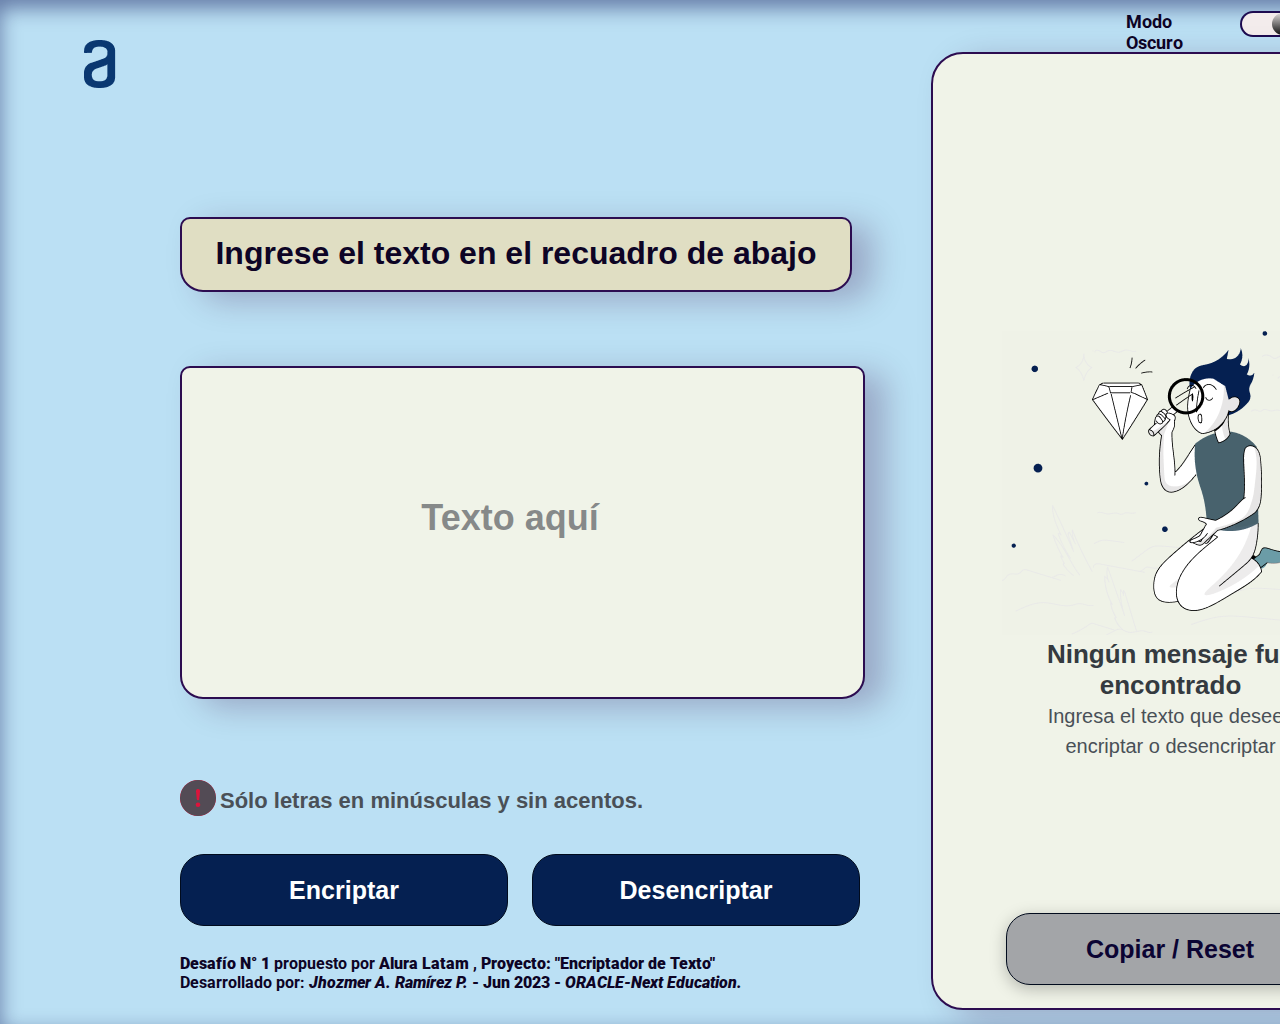
<file: index.html>
<!DOCTYPE html>
<html lang="es">
<head>
    <meta charset="UTF-8">
    <meta name="viewport" content="width=device-width, initial-scale=1.0">
    <link rel="stylesheet" href="CSS/style.css">
    <link rel="stylesheet" href="CSS/style-boton_dark.css">
    <link href="https://fonts.googleapis.com/css?family=Roboto:400,500,700&display=swap" rel="stylesheet">
    <link rel="stylesheet" href="https://cdnjs.cloudflare.com/ajax/libs/font-awesome/6.4.0/css/all.min.css" integrity="sha512-iecdLmaskl7CVkqkXNQ/ZH/XLlvWZOJyj7Yy7tcenmpD1ypASozpmT/E0iPtmFIB46ZmdtAc9eNBvH0H/ZpiBw==" crossorigin="anonymous" referrerpolicy="no-referrer" />
    <script src="Scripts/script.js" type="text/javascript"></script>
    <script src="Scripts/script-modeDark.js" type="text/javascript"></script>
    <title>Encriptador_Texto_V2.1</title>
</head>
<body id="cuerpo" >
    <header></header>
    <!-- Código utilizado para el Boton del Modo oscuro---------------------------------------************ -->
    <div class="container">
        <!-- Codigo utilizado para cambiar el color de la base del boton deslizante -->
        <div class="slider">
            <div class="rail-base" id="rail-base_down"></div>
            <div class="rail-base_up" id="rail-base__up"></div>
        </div>
        <div class="check">
            <!-- label + input = accion del boton deslizante -->
            <label for="check_input1" class="rail_boton" id="escuchar"> 
                <input type="checkbox" name="dark_ligth" id="check_input1" class="input_Sp" checked onclick="dark_ligthBoton();">
                <span class="circle-dark_right" id="circle-dark__right"></span>
                <!-- Boton deslizante -->
                <span class="circle-dark_left" id="circle-dark__left"><i class="fa-solid fa-circle-half-stroke"></i></span>
                <!-- Icono del sol -->
                <span class="indicate_sun" id="indicate__sun" ><i class="fa-regular fa-sun"></i></span>
                <!-- Icono de la luna -->
                <span class="indicate_moon" id="indicate__moon"><i class="fa-regular fa-moon"></i></span>
            </label>
        </div> 
        <p>Modo <br> Oscuro</p>
    </div>
    <!-- Código para el cuadro del texto que se desea encriptar y de los botones encriptar/desencriptar -->
    <main>
        <section>
            <div class="logoAlura"></div>
            <div class="box1">
                <form action="" class="box1_Form">
                    <label for="textEncript" class="titleTextarea">Ingrese el texto en el recuadro de abajo</label>
                    <textarea name="textEncript" id="textoCovertir" cols="30" rows="10" class="textarea_Convert" placeholder="Texto aquí"  onfocus="this.placeholder = ''" onblur="this.placeholder = 'Texto aquí'" title="En mi repositorio de Github está la explicación (Alejarp78)"></textarea> <!--  Onfocus y Onblur: Código para que al hacer click en el Texarea parpadee la barra de texto y limpie la pantalla. -->
                    <div class="efectoLogoExclamacion">
                        <img src="./imagenes/Exclamacion.png" alt="Logo_Exclamación" class="LogoExclamacion">
                    </div>
                    <div class="grupo_botones">
                        <label for="botones" class="titleBotones">Sólo letras en minúsculas y sin acentos.</label>
                        <input name="botones" type="button" value="Encriptar" class="botonEncriptar" onclick="funcBotonEncriptar();">
                        <input type="button" value="Desencriptar" class="botonDesencriptar" onclick="funcBotonDesencriptar();">
                    </div>
                </form> 
            </div>
            <!-- Cuadro para desencriptar el texto -->
            <div class="box2">
                <form action="" class="box2_Form">
                    <div class="span_Copy">
                        <span class="span__Copy" id="textoCopiar" contenteditable="true"></span>
                        <h1 class="box2__FormDes" id="box2_FormDes"></h1>
                    </div>
                    <!-- Esta es la caja con el muneco y los parrafos (div): -->
                    <div id="div_imagenes_grupo" class="div_imagenes__grupo">
                        <img src="./imagenes/Mu+¦eco-1.png" alt="Logo_Muneco" class="logoMuneco" >
                        <p id="box__imgId3" class="message1_Copy"><strong>Ningún mensaje fue <br>encontrado</strong></p>
                        <p id="box__imgId4" class="message2_Copy">Ingresa el texto que desees <br> encriptar o desencriptar</p>
                    </div>
                    <input class="botonCopiar" id="boton_Copiar" type="button" value="Copiar / Reset" onclick="buttonCopy();" checked>
                </form>
            </div>
        </section>
    </main>
    <footer>
        <strong>Desafío N° 1 </strong>propuesto por <strong>Alura Latam</strong> , <strong>Proyecto: "Encriptador de Texto" <br>
        </strong> Desarrollado por: <strong><i>Jhozmer A. Ramírez P.</i> - Jun 2023 - <i>ORACLE-Next Education.</i> </strong>
    </footer>
</body>
</html>
</file>
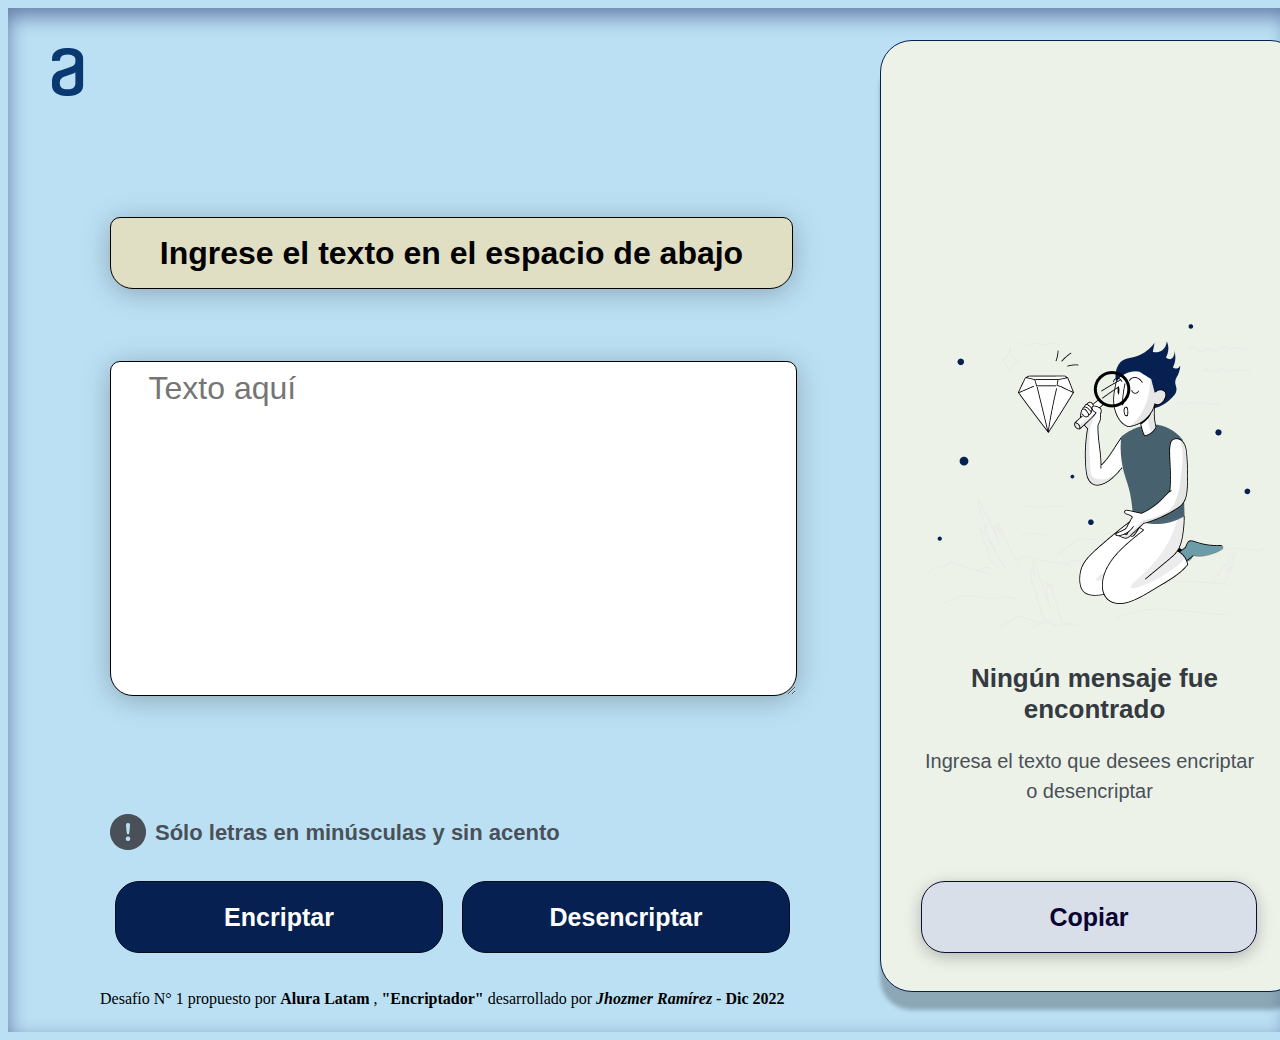
<file: Encriptador_v2.0/index.html>
<!DOCTYPE html>
<html lang="es">
<head>
    <meta charset="UTF-8">
    <meta http-equiv="X-UA-Compatible" content="IE=edge">
    <meta name="viewport" content="width=device-width, initial-scale=1.0">
    <link rel="stylesheet" href="style.css">
    <script src="index.js" type="text/javascript" language="javascript"></script>
    <script src="index.js" type="module"></script>
    
    <title>EncriptadorV2.0</title>
</head>
<body>
    <header>
        <div class="logoAlura"></div>
    </header>
    <main>
        <div class="box1">
            <form action="">
                <label for="text_Convert" class="text__Label1">Ingrese el texto en el espacio de abajo</label>
                <textarea name="textPpal" id="text_Convert" class="text__Convert" cols="80" rows="80" required placeholder="    Texto aquí" pattern="[a-z0-9]"></textarea>
                <label for="encrip_descencrip" class="text__Label2">Sólo letras en minúsculas y sin acento</label>
                <img src="./imagenes/Exclamacion.png" alt="Importante" class="logoExclamacion">
                <input id="encrip_descencrip" name="Encriptar" type="button" class="encriptar" value="Encriptar" onclick="eject_encript();">
                <input id="encrip_descencript" class="desencriptar" name="desencriptar" type="button" value="Desencriptar" onclick="eject_desencript();">
            </form>
        </div>
        <div class="box2">
            <form action="">
                <span class="text__label3" id="text_label3" contenteditable="true"></span>
                <img src="./imagenes/Mu+¦eco-1.png" alt="Muñeco buscando información" class="logo__Muneco" id="logo_muneco" >
                <p class="mess1" id="mess1"><strong>Ningún mensaje fue <br>encontrado</strong></p>
                <p class="mess2" id="mess2">Ingresa el texto que desees encriptar o desencriptar</p>
                <input class="text__copiar" id="text_copiar" name="copiar" type="button" value="Copiar" onclick="buttonCopy();">
            </form>
        </div>
    </main>
    <footer class="copyright">
        Desafío N° 1 propuesto por <strong>Alura Latam</strong> , <strong>"Encriptador"</strong> desarrollado por <strong><i>Jhozmer Ramírez</i> - Dic 2022</strong>
    </footer>
</body>
</html>
</file>
<file: CSS/style.css>
*{
    margin: 0;
    padding: 0;
}

body, section{
    width: 1440px;
    height: 1024px;
    /* background-color: #bbe0f4; */
    /* box-shadow: inset 0px 8px 20px rgba(14, 22, 90, 0.5); */
}

.logoAlura{
    position: absolute;
    height: 48px;
    width: 120px;
    top: 40px;
    left: 40px;
    background-image: url("/imagenes/Logo-1.png");
    background-repeat: no-repeat;
}

/* El grupo div del form textarea*/
.box1{
    position: absolute;
    margin: 0;
    padding: 0;
    width: 900px;
    height: 1024px;
    /* background-color: #2c0c50; */
}

.box1_Form{
    position: relative;
    padding: 0;
    height: 1024px;
    /* background-color: #4e0c50; */
}

/* Este es el Label del textarea*/
.titleTextarea{
    position: absolute;
    width: 668px;
    height: 55px;
    top: 217px;
    left: 180px;
    align-items: center;
    padding-top: 0.5em;

    background: var(--background_titleTextarea);
    box-shadow: var(--box_shadow_titleTextarea);
    border: 2px solid #2c0c50;
    border-radius: 10px 10px 23px 23px;
    text-align: center;

    font-family: sans-serif;
    font-style: normal;
    font-size: 32px;
    font-weight: bold;
    /* or 48px */
}

/* Este es el cuadro de texto textarea*/
.textarea_Convert{
    position: absolute;
    width: 681px;
    height: 329px;
    top: 366px;
    left: 180px;

    border-radius: 10px 10px 23px 23px;
    border: var(--border_textarea_Convert);
    /* background: #F0F3E8; */
    background-color: var(--background_textarea_Convert_color);
    box-shadow:  var(--box_shadow_titleTextarea);
    resize: none; /* No se podrá expandir su tamaño */

    font-family: sans-serif;
    font-style: normal;
    font-weight: bold;
    font-size: 32px;
    /* or 48px */

    /* Dark blue/dark-blue-500 */
    color: var(--color__Convert_color);
}


/* Alinear el texto del textarea */
.textarea_Convert::-webkit-input-placeholder{
    text-align: center;
    align-items: center;
    line-height: 280px;
    margin-left: 25px;
    padding-top: 10px;
    font-family: sans-serif;
    font-size: 36px;
    font-weight: bold;
    color: rgba(62, 66, 72, 0.6);
}

.efectoLogoExclamacion{
    background: rgba(220, 20, 60, 1);
    position: absolute;
    width: 36px;
    height: 36px;
    top: 780px;
    left: 180px;
    border-radius: 36px 36px 36px 36px;
    /* transition: 0.9s; */
    animation-name: efecto;
    animation-duration: 2s;
    animation-iteration-count: 220;
}

@keyframes efecto{
    from {background: rgba(220, 20, 60, 0);}
    to {background: rgba(220, 20, 60, 1);}
}

/* Logo de exclamación */
.LogoExclamacion{
    position: relative;
    border-radius: 36px 36px 36px 36px;
    opacity: 0.930;
    /* background-color: rgba(17, 61, 85, 0.932); */
}

/* Texto al aldo del logo de exclamación */
.titleBotones{
    position: absolute;
    top: 780px;
    left: 180px;
    margin-left: 40px;
    margin-top: 8px;
    font-family: sans-serif;
    font-style: normal;
    font-weight: bold;
    font-size: 22px;
    color: var(--color_titleBotones);
}

/* Boton para Encriptar */
.botonEncriptar{
    position: absolute;
    top: 820px;
    left: 180px;
    width: 328px;
    height: 72px;
    margin: 34px 0 0 0;

    background: var(--background_botonEncriptar);
    border: var(--border_botonEncriptar);
    border-radius: 24px;

    font-family: sans-serif;
    font-style: normal;
    color: var(--color_botonEncriptar);
    font-size: 25px;
    font-weight: bold;
}

/* Estilo dinámico del Boton Encriptar */
.botonEncriptar:hover{
    background: var(--background_botonEncriptar_hover);
    transform: scale(1.1);
}

/* Boton Desencriptar */
.botonDesencriptar{
    position: absolute;
    top: 820px;
    left: 532px;
    width: 328px;
    height: 72px;
    margin: 34px 0 0 0;

    background: var(--background_botonEncriptar);
    border: var(--border_botonEncriptar);
    border-radius: 24px;

    font-family: sans-serif;
    font-style: normal;
    color: var(--color_botonEncriptar);
    font-size: 25px;
    font-weight: bold;
}

/* Estilo dinámico del Boton Desencriptar */
.botonDesencriptar:hover{
    background: var(--background_botonEncriptar_hover);
    transform: scale(1.1);
}

footer{
    position: absolute;
    width: 700px;
    height: 34px;
    left: 180px;
    top: 954px;
    font-family: 'Roboto', sans-serif;
    font-weight: bolder;
}


/* ********************----------------------------------------------******************** */

/* El grupo div del form span*/
.box2{
    position: absolute;
    margin: 0;
    padding: 0;
    top: 48px;
    left: 900px;
    width: 540px;
    height: 976px;
    /* background: #052051; */
}

.box2_Form{
    position: relative;
    top: 0;
    margin-top: 0;
    width: 540px;
    height: 976px;
    /* background: #0b3c42; */
}

.span_Copy{
    position: absolute;
    top: 0;
    width: 540px;
    height: 976px;
    /* background: chartreuse; */
}

/* Etiqueta Span elemento hijo de la etiqueta Div */
.span__Copy{
    position: absolute;
    width: 400px;
    height: 894px;
    top: 4px;
    right: 40px;
    bottom: 40px;
    padding: 60px 20px 0 45px;
     
    background: var(--background_textarea_Convert_color);
    border: var(--border_textarea_Convert);
    box-shadow: var(--box_shadow_titleTextarea);
    border-radius: 32px;

    font-family: sans-serif;
    font-style: normal;
    font-weight: bold;
    font-size: 28px;
    /* Gray/gray-400 */
    color: var(--color__Convert_color);
}


/* Titulo del texto Span */
.box2__FormDes{
    position: absolute;
    width: 400px;
    height: 44px;
    top: 0;
    right: 80px;
    bottom: 40px;
    /* background: deeppink; */

    font-family: sans-serif;
    font-style: normal;
    font-weight: bold;
    font-size: 28px;
    text-align: center;
    color: var(--color__Convert_color);
}

/* div del grupo muneco */
.div_imagenes__grupo{
    position: absolute;
    width: 336px;
    height: 304px;
    right: 102px;
    top: 283px;
    background: var(--background_div_imagenes__grupo);
}

/* Parrafo desencriptar 1 */
.message1_Copy{
    position: relative;
    width: 337px;
    height: 62px;
    top: 0;
    text-align: center;

    font-family: sans-serif;
    font-style: normal;
    font-weight: 700px;
    font-size: 26px;
    line-height: 120%;
    /* or 31px */
    
    /* Gray/gray-500 */
    color: var(--color_message1_Copy);
}

/* Parrafo desencriptar 2 */
.message2_Copy{
    position: relative;
    width: 337px;
    height: 62px;
    top: 0;
    text-align: center;

    font-family: sans-serif;
    font-style: normal;
    font-weight: 400px;
    font-size: 20px;
    line-height: 150%;
    align-self: stretch;
    /* or 30px */

    /* Gray/gray-400 */
    color: var(--color_message2_Copy);
}

/* Boton Copiar Desencriptar */
.botonCopiar{
    position: absolute;
    width: 328px;
    height: 72px;
    right: 106px;
    top: 865px;

    box-sizing: border-box;
    background: var(--background_botonCopiar);
    border: var(--border_botonEncriptar);
    box-shadow: var(--box_shadow_botonCopiar);
    border-radius: 24px;

    font-family: sans-serif;
    font-style: normal;
    color: var(--color_botonCopiar);
    font-size: 25px;
    font-weight: bold;
}

/* Estilo dinámico para Boton Copiar */
.botonCopiar:hover{
    background: var(--background_botonEncriptar_hover);
    transform: scale(1.1);
}


/* ********************----------------------------------------------********************* */
/* Codigos Responsivos */

@media only screen and (max-device-width: 376px){
    *{
        margin: 0;
        padding: 0;
    }

    body, section{
        width: 376px;
        height: 1135px;
    }

    .logoAlura{
        width: 33.09px;
        max-width: 100%;
        height: 50.58px;
        top: 24px;
        left: 40px;
        background-image: url("/imagenes/Logo-2-Alura-376px.png");
    }

    .box1{
        margin: 0;
        padding: 0;
        top: 40px;
        width: 376px;
        height: 700px;
        /* background-color: #2c0c50; */
    }
    
    .box1_Form{
        padding: 0;
        height: 700px;
        /* background-color: #4e0c50; */
    }

    /* Este es el Label del textarea*/
    .titleTextarea{
        width: 343px;
        height: 40px;
        top: 152px;
        left: 16px;
        font-size: 18px;
        padding-top: 1.0em;
    }

    .textarea_Convert{
        width: 344px;
        height: 205px;
        top: 232px;
        left: 16px;
        font-size: 21px;
    }

    /* Alinear el texto del textarea */
    .textarea_Convert::-webkit-input-placeholder{
        line-height: 170px;
        margin-left: 25px;
        padding-top: 10px;
        font-size: 30px;
    }

    .efectoLogoExclamacion{
        width: 16px;
        height: 16px;
        top: 458px;
        left: 16px;
        border-radius: 36px 36px 36px 36px;
    }
    
    /* Logo de exclamación */
    .LogoExclamacion{
        width: 16px;
        height: 16px;
        border-radius: 36px 36px 36px 36px;
    }

    .titleBotones{
        top: 451px;
        left: 16px;
        margin-left: 22px;
        /* margin-top: 8px; */
        font-size: 15px;
    }

    /* Boton para Encriptar */
    .botonEncriptar{
        top: 485px;
        left: 16px;
        width: 343px;
        height: 67px;
        /* margin: 34px 0 0 0; */
        border-radius: 24px;
        font-size: 18px;
    }

    /* Estilo dinámico del Boton Encriptar */
    .botonEncriptar:hover{
        transform: scale(1.06);
    }

    /* Boton Desencriptar */
    .botonDesencriptar{
        top: 572px;
        left: 16px;
        width: 343px;
        height: 67px;
        /* margin: 34px 0 0 0; */
        border-radius: 24px;
        font-size: 18px;
    }

    /* Estilo dinámico del Boton Desencriptar */
    .botonDesencriptar:hover{
        transform: scale(1.06);
    }

    footer{
        width: 320px;
        height: 60px;
        left: 24px;
        top: 1055px;
        font-size: 12px;
        /* background: #2c0c50; */
    }

    /* ********************----------------------------------------------******************** */

    /* El grupo div del form span*/
    .box2{
        margin: 0;
        padding: 0;
        top: 740px;
        left: 0;
        width: 376px;
        height: 292px;
        /* background: #052051; */
    }

    .box2_Form{
        position: relative;
        top: 0;
        margin-top: 0;
        width: 376px;
        height: 292px;
        /* background: #0b3c42; */
    }

    .span_Copy{
        position: absolute;
        top: 0;
        width: 376px;
        height: 200px;
        /* background: chartreuse; */
    }

    /* Etiqueta Span elemento hijo de la etiqueta Div */
    .span__Copy{
        width: 329px;
        height: 165px;
        left: 16px;
        top: 0;
        padding: 30px 0px 0 15px;
        border-radius: 32px;
        font-size: 21px;
    }

    /* Titulo del texto Span */
    .box2__FormDes{
        width: 200px;
        height: 30px;
        top: 0;
        /* background: deeppink; */
        font-weight: 0px;
        font-size: 20px;
    }

    /* div del grupo muneco */
    .div_imagenes__grupo{
        position: relative;
        width: 376px;
        height: 200px;
        right: 0;
        top: 0;
        /* background: brown; */
    }

    .logoMuneco{
        width: 190px;
        height: 80px;
        margin-left: 90px;
        margin-top: 20px;
    }

    /* Parrafo desencriptar 1 */
    .message1_Copy{
        width: 337px;
        height: 36px;
        top: 0;
        margin-left: 20px;
        font-weight: 100px;
        font-size: 18px;
        line-height: 100%;
        /* background: blue; */
    }

    /* Parrafo desencriptar 2 */
    .message2_Copy{
        width: 337px;
        height: 36px;
        top: 0;
        margin-left: 20px;
        font-weight: 40px;
        font-size: 18px;
        line-height: 130%;
        align-self: stretch;
    }

    /* Boton Copiar Desencriptar */
    .botonCopiar{
        width: 343px;
        height: 67px;
        left: 16px;
        top: 225px;
        border-radius: 24px;
        font-size: 18px;
        font-weight: bold;
    }

    /* Estilo dinámico para Boton Copiar */
    .botonCopiar:hover{
        transform: scale(1.06);
    }
}

@media screen and (min-device-width: 376.02px) and (max-device-width: 390px){
    *{
        margin: 0;
        padding: 0;
    }

    body, section{
        width: 768px;
        height: 1500px;
    }

    
    .logoAlura{
        width: 120px;
        max-width: 100%;
        height: 56px;
        top: 73px;
        left: 0px;
        background-image: url("/imagenes/Logo-3.png");
    }

    .box1{
        margin: 0;
        padding: 0;
        top: 80px;
        width: 768px;
        height: 820px;
        /* background-color: #2c0c50; */
    }
    
    .box1_Form{
        top: 0;
        margin: 0;
        padding: 0;
        width: 768px;
        height: 820px;
        /* background-color: #4e0c50; */
    }

    /* Este es el Label del textarea*/
    .titleTextarea{
        width: 688px;
        height: 48px;
        top: 160px;
        left: 40px;
        font-size: 28px;
        padding-top: 0.6em;
    }

    .textarea_Convert{
        width: 688px;
        height: 387px;
        top: 270px;
        left: 40px;
        font-size: 28px;
    }

    /* Alinear el texto del textarea */
    .textarea_Convert::-webkit-input-placeholder{
        line-height: 320px;
        margin-left: 25px;
        padding-top: 10px;
        font-size: 32px;
    }

    .efectoLogoExclamacion{
        position: absolute;
        width: 30px;
        height: 30px;
        top: 690px;
        left: 40px;
        border-radius: 36px 36px 36px 36px;
    }
    
    /* Logo de exclamación */
    .LogoExclamacion{
        width: 30px;
        height: 30px;
        border-radius: 36px 36px 36px 36px;
    }

    .grupo_botones{
        position: absolute;
        top: 687px;
        margin: 0;
        padding: 0;
        width: 768px;
        height: 130px;
        /* background: aqua; */
    }

    .titleBotones{
        top: 0;
        left: 64px;
        margin-left: 15px;
        /* margin-top: 8px; */
        font-size: 22px;
    }

    /* Boton para Encriptar */
    .botonEncriptar{
        top: 30px;
        left: 40px;
        width: 332px;
        height: 67px;
        /* margin: 34px 0 0 0; */
        border-radius: 24px;
        font-size: 22px;
    }

    /* Estilo dinámico del Boton Encriptar */
    .botonEncriptar:hover{
        transform: scale(1.1);
    }

    /* Boton Desencriptar */
    .botonDesencriptar{
        top: 30px;
        left: 392px;
        width: 332px;
        height: 67px;
        /* margin: 34px 0 0 0; */
        border-radius: 24px;
        font-size: 22px;
    }

    /* Estilo dinámico del Boton Desencriptar */
    .botonDesencriptar:hover{
        transform: scale(1.1);
    }

    footer{
        width: 650px;
        height: 60px;
        left: 60px;
        top: 1390px;
        font-size: 18px;
        /* background: #2c0c50; */
    }

    /* ********************----------------------------------------------******************** */

    /* El grupo div del form span*/
    .box2{
        margin: 0;
        padding: 0;
        top: 950px;
        left: 0;
        width: 768px;
        height: 420px;
        /* background: #052051; */
    }

    .box2_Form{
        position: relative;
        top: 1500;
        margin-top: 0;
        width: 768px;
        height: 420px;
        /* background: #0b3c42; */
    }

    .span_Copy{
        position: absolute;
        top: 0;
        width: 768px;
        height: 387px;
        /* background: chartreuse; */
    }

    /* Etiqueta Span elemento hijo de la etiqueta Div */
    .span__Copy{
        width: 668px;
        height: 327px;
        left: 40px;
        top: 0;
        padding: 60px 0px 0 20px;
        border-radius: 32px;
        font-size: 28px;
    }

    /* Titulo del texto Span */
    .box2__FormDes{
        position: absolute;
        left: 184px;
        width: 400px;
        height: 60px;
        top: 0;
        /* background: deeppink; */
        font-weight: 0px;
        font-size: 24px;
    }

    /* div del grupo muneco */
    .div_imagenes__grupo{
        position: relative;
        width: 768px;
        height: 300px;
        right: 0;
        top: 0;
        /* background: brown; */
    }

    .logoMuneco{
        width: 285px;
        height: 120px;
        margin-left: 241px;
        margin-top: 30px;
    }

    /* Parrafo desencriptar 1 */
    .message1_Copy{
        width: 600px;
        height: 46px;
        top: 0;
        margin-left: 80px;
        font-weight: 200px;
        font-size: 22px;
        line-height: 100%;
        /* background: blue; */
    }

    /* Parrafo desencriptar 2 */
    .message2_Copy{
        width: 600px;
        height: 56px;
        top: 30px;
        margin-left: 80px;
        font-weight: 80px;
        font-size: 20px;
        line-height: 130%;
        align-self: stretch;
        /* background: blue; */

    }

    /* Boton Copiar Desencriptar */
    .botonCopiar{
        width: 624px;
        height: 67px;
        left: 72px;
        top: 300px;
        border-radius: 24px;
        font-size: 22px;
        font-weight: bold;
    }

    /* Estilo dinámico para Boton Copiar */
    .botonCopiar:hover{
        transform: scale(1.1);
    }

}

@media screen and (min-device-width: 390.02px) and (max-device-width: 480px){
    *{
        margin: 0;
        padding: 0;
    }

    body, section{
        width: 768px;
        height: 1500px;
    }

    
    .logoAlura{
        width: 120px;
        max-width: 100%;
        height: 56px;
        top: 73px;
        left: 0px;
        background-image: url("/imagenes/Logo-3.png");
    }

    .box1{
        margin: 0;
        padding: 0;
        top: 80px;
        width: 768px;
        height: 820px;
        /* background-color: #2c0c50; */
    }
    
    .box1_Form{
        top: 0;
        margin: 0;
        padding: 0;
        width: 768px;
        height: 820px;
        /* background-color: #4e0c50; */
    }

    /* Este es el Label del textarea*/
    .titleTextarea{
        width: 688px;
        height: 48px;
        top: 160px;
        left: 40px;
        font-size: 28px;
        padding-top: 0.6em;
    }

    .textarea_Convert{
        width: 688px;
        height: 387px;
        top: 270px;
        left: 40px;
        font-size: 28px;
    }

    /* Alinear el texto del textarea */
    .textarea_Convert::-webkit-input-placeholder{
        line-height: 320px;
        margin-left: 25px;
        padding-top: 10px;
        font-size: 32px;
    }

    .efectoLogoExclamacion{
        position: absolute;
        width: 30px;
        height: 30px;
        top: 690px;
        left: 40px;
        border-radius: 36px 36px 36px 36px;
    }
    
    /* Logo de exclamación */
    .LogoExclamacion{
        width: 30px;
        height: 30px;
        border-radius: 36px 36px 36px 36px;
    }

    .grupo_botones{
        position: absolute;
        top: 687px;
        margin: 0;
        padding: 0;
        width: 768px;
        height: 130px;
        /* background: aqua; */
    }

    .titleBotones{
        top: 0;
        left: 64px;
        margin-left: 15px;
        /* margin-top: 8px; */
        font-size: 22px;
    }

    /* Boton para Encriptar */
    .botonEncriptar{
        top: 30px;
        left: 40px;
        width: 332px;
        height: 67px;
        /* margin: 34px 0 0 0; */
        border-radius: 24px;
        font-size: 22px;
    }

    /* Estilo dinámico del Boton Encriptar */
    .botonEncriptar:hover{
        transform: scale(1.1);
    }

    /* Boton Desencriptar */
    .botonDesencriptar{
        top: 30px;
        left: 392px;
        width: 332px;
        height: 67px;
        /* margin: 34px 0 0 0; */
        border-radius: 24px;
        font-size: 22px;
    }

    /* Estilo dinámico del Boton Desencriptar */
    .botonDesencriptar:hover{
        transform: scale(1.1);
    }

    footer{
        width: 650px;
        height: 60px;
        left: 60px;
        top: 1390px;
        font-size: 18px;
        /* background: #2c0c50; */
    }

    /* ********************----------------------------------------------******************** */

    /* El grupo div del form span*/
    .box2{
        margin: 0;
        padding: 0;
        top: 950px;
        left: 0;
        width: 768px;
        height: 420px;
        /* background: #052051; */
    }

    .box2_Form{
        position: relative;
        top: 1500;
        margin-top: 0;
        width: 768px;
        height: 420px;
        /* background: #0b3c42; */
    }

    .span_Copy{
        position: absolute;
        top: 0;
        width: 768px;
        height: 387px;
        /* background: chartreuse; */
    }

    /* Etiqueta Span elemento hijo de la etiqueta Div */
    .span__Copy{
        width: 668px;
        height: 327px;
        left: 40px;
        top: 0;
        padding: 60px 0px 0 20px;
        border-radius: 32px;
        font-size: 28px;
    }

    /* Titulo del texto Span */
    .box2__FormDes{
        position: absolute;
        left: 184px;
        width: 400px;
        height: 60px;
        top: 0;
        /* background: deeppink; */
        font-weight: 0px;
        font-size: 24px;
    }

    /* div del grupo muneco */
    .div_imagenes__grupo{
        position: relative;
        width: 768px;
        height: 300px;
        right: 0;
        top: 0;
        /* background: brown; */
    }

    .logoMuneco{
        width: 285px;
        height: 120px;
        margin-left: 241px;
        margin-top: 30px;
    }

    /* Parrafo desencriptar 1 */
    .message1_Copy{
        width: 600px;
        height: 46px;
        top: 0;
        margin-left: 80px;
        font-weight: 200px;
        font-size: 22px;
        line-height: 100%;
        /* background: blue; */
    }

    /* Parrafo desencriptar 2 */
    .message2_Copy{
        width: 600px;
        height: 56px;
        top: 30px;
        margin-left: 80px;
        font-weight: 80px;
        font-size: 20px;
        line-height: 130%;
        align-self: stretch;
        /* background: blue; */

    }

    /* Boton Copiar Desencriptar */
    .botonCopiar{
        width: 624px;
        height: 67px;
        left: 72px;
        top: 300px;
        border-radius: 24px;
        font-size: 22px;
        font-weight: bold;
    }

    /* Estilo dinámico para Boton Copiar */
    .botonCopiar:hover{
        transform: scale(1.1);
    }
}

@media screen and (min-device-width: 480.02px) and (max-device-width: 768px){
    *{
        margin: 0;
        padding: 0;
    }

    body, section{
        width: 768px;
        height: 1500px;
    }

    
    .logoAlura{
        width: 120px;
        max-width: 100%;
        height: 56px;
        top: 73px;
        left: 0px;
        background-image: url("/imagenes/Logo-3.png");
    }

    .box1{
        margin: 0;
        padding: 0;
        top: 80px;
        width: 768px;
        height: 820px;
        /* background-color: #2c0c50; */
    }
    
    .box1_Form{
        top: 0;
        margin: 0;
        padding: 0;
        width: 768px;
        height: 820px;
        /* background-color: #4e0c50; */
    }

    /* Este es el Label del textarea*/
    .titleTextarea{
        width: 688px;
        height: 48px;
        top: 160px;
        left: 40px;
        font-size: 28px;
        padding-top: 0.6em;
    }

    .textarea_Convert{
        width: 688px;
        height: 387px;
        top: 270px;
        left: 40px;
        font-size: 28px;
    }

    /* Alinear el texto del textarea */
    .textarea_Convert::-webkit-input-placeholder{
        line-height: 320px;
        margin-left: 25px;
        padding-top: 10px;
        font-size: 32px;
    }

    .efectoLogoExclamacion{
        position: absolute;
        width: 30px;
        height: 30px;
        top: 690px;
        left: 40px;
        border-radius: 36px 36px 36px 36px;
    }
    
    /* Logo de exclamación */
    .LogoExclamacion{
        width: 30px;
        height: 30px;
        border-radius: 36px 36px 36px 36px;
    }

    .grupo_botones{
        position: absolute;
        top: 687px;
        margin: 0;
        padding: 0;
        width: 768px;
        height: 130px;
        /* background: aqua; */
    }

    .titleBotones{
        top: 0;
        left: 64px;
        margin-left: 15px;
        /* margin-top: 8px; */
        font-size: 22px;
    }

    /* Boton para Encriptar */
    .botonEncriptar{
        top: 30px;
        left: 40px;
        width: 332px;
        height: 67px;
        /* margin: 34px 0 0 0; */
        border-radius: 24px;
        font-size: 22px;
    }

    /* Estilo dinámico del Boton Encriptar */
    .botonEncriptar:hover{
        transform: scale(1.1);
    }

    /* Boton Desencriptar */
    .botonDesencriptar{
        top: 30px;
        left: 392px;
        width: 332px;
        height: 67px;
        /* margin: 34px 0 0 0; */
        border-radius: 24px;
        font-size: 22px;
    }

    /* Estilo dinámico del Boton Desencriptar */
    .botonDesencriptar:hover{
        transform: scale(1.1);
    }

    footer{
        width: 650px;
        height: 60px;
        left: 60px;
        top: 1390px;
        font-size: 18px;
        /* background: #2c0c50; */
    }

    /* ********************----------------------------------------------******************** */

    /* El grupo div del form span*/
    .box2{
        margin: 0;
        padding: 0;
        top: 950px;
        left: 0;
        width: 768px;
        height: 420px;
        /* background: #052051; */
    }

    .box2_Form{
        position: relative;
        top: 1500;
        margin-top: 0;
        width: 768px;
        height: 420px;
        /* background: #0b3c42; */
    }

    .span_Copy{
        position: absolute;
        top: 0;
        width: 768px;
        height: 387px;
        /* background: chartreuse; */
    }

    /* Etiqueta Span elemento hijo de la etiqueta Div */
    .span__Copy{
        width: 668px;
        height: 327px;
        left: 40px;
        top: 0;
        padding: 60px 0px 0 20px;
        border-radius: 32px;
        font-size: 28px;
    }

    /* Titulo del texto Span */
    .box2__FormDes{
        position: absolute;
        left: 184px;
        width: 400px;
        height: 60px;
        top: 0;
        /* background: deeppink; */
        font-weight: 0px;
        font-size: 24px;
    }

    /* div del grupo muneco */
    .div_imagenes__grupo{
        position: relative;
        width: 768px;
        height: 300px;
        right: 0;
        top: 0;
        /* background: brown; */
    }

    .logoMuneco{
        width: 285px;
        height: 120px;
        margin-left: 241px;
        margin-top: 30px;
    }

    /* Parrafo desencriptar 1 */
    .message1_Copy{
        width: 600px;
        height: 46px;
        top: 0;
        margin-left: 80px;
        font-weight: 200px;
        font-size: 22px;
        line-height: 100%;
        /* background: blue; */
    }

    /* Parrafo desencriptar 2 */
    .message2_Copy{
        width: 600px;
        height: 56px;
        top: 30px;
        margin-left: 80px;
        font-weight: 80px;
        font-size: 20px;
        line-height: 130%;
        align-self: stretch;
        /* background: blue; */

    }

    /* Boton Copiar Desencriptar */
    .botonCopiar{
        width: 624px;
        height: 67px;
        left: 72px;
        top: 300px;
        border-radius: 24px;
        font-size: 22px;
        font-weight: bold;
    }

    /* Estilo dinámico para Boton Copiar */
    .botonCopiar:hover{
        transform: scale(1.1);
    }
}
</file>
<file: CSS/style-boton_dark.css>
[data-theme="light"]{
    --background_body: rgb(187, 224, 244);
    --box_shadow_body: inset 0px 8px 20px rgba(14, 22, 90, 0.5);
    --background_color_rail-base: #1d0b50;
    --background_color_rail-base_up: #f3ecec;
    --background_color_rail-base_up_new: #312b2b;
    --background_color_rail-base_up_newdark: #f3ecec;
    --background_color_rail_boton: none;
    --background_color_circle-dark_left: linear-gradient(#d6d5d5 0%, #6e6464);
    --background_color_circle-dark_right:  linear-gradient(#fff 55%, #635a5a);
    --background_boton: #ffffffcc;
    --background_titleTextarea: #e0dec3;
    --background_textarea_Convert_color: rgb(240, 243, 232);
    --background_botonEncriptar: #052051;
    --background_div_imagenes__grupo: rgba(192, 194, 186, 0.015);
    --background_botonCopiar: #a3a5a8;
    --box_shadow_titleTextarea: 20px 8px 32px rgba(52, 5, 58, 0.25);
    --box_shadow_botonCopiar:  0px 4px 16px rgba(0, 0, 0, 0.25);
    --border_textarea_Convert:  2px solid #2c0c50;
    --border_botonEncriptar:  1px solid #010b1d;
    --background_botonEncriptar_hover:  rgb(98, 111, 233);
    --color_p:  #0d0425; 
    --color_icono: #000; 
    --color__Convert_color: #071631;
    --color_titleBotones: #4a5057;
    --color_botonEncriptar: #fff;
    --color_message1_Copy: #343A40;
    --color_message2_Copy: #495057;
    --color_botonCopiar: rgb(11, 4, 51);
    --text_body: #0d0425;
}

[data-theme="dark"]{
    --background_body: rgba(2, 6, 26, 0.953);
    --box_shadow_body: inset 0px 8px 20px rgba(174, 178, 212, 0.502);
    --background_color_rail-base: #1d0b50;
    --background_color_rail-base_up: #f3ececc0;
    --background_color_rail-base_up_new: #312b2b;
    --background_color_rail-base_up_newdark: #312b2b;
    --background_color_rail_boton: none;
    --background_color_circle-dark_left: linear-gradient(#d6d5d5 0%, rgba(9, 18, 61, 0.953));
    --background_color_circle-dark_right:  linear-gradient(#d6d5d5 25%, rgba(10, 18, 58, 0.953) 100%);
    --background_boton: #000;
    --background_titleTextarea: #504f42;
    --background_textarea_Convert_color: rgb(134, 136, 128);
    --background_botonEncriptar: #051533;
    --background_botonEncriptar_hover:  rgb(18, 27, 114);
    --background_div_imagenes__grupo:rgba(134, 136, 128, 0.045);
    --background_botonCopiar:  #051533;
    --box_shadow_titleTextarea: 20px 8px 32px rgba(131, 40, 143, 0.25);
    --box_shadow_botonCopiar: 20px 8px 32px rgba(131, 40, 143, 0.25);
    --border_textarea_Convert:  2px solid rgba(131, 40, 143, 0.25);
    --border_botonEncriptar:  1px solid rgba(131, 40, 143, 0.25);
    --color_icono: #0c0c33; 
    --color_p:  #d6d5d5e1;
    --color__Convert_color: #060d2ef3;
    --color_titleBotones: #4a5057;
    --color_botonEncriptar: #868880;
    --color_message1_Copy: #0c223b;
    --color_message2_Copy: #0f2946;
    --color_botonCopiar: #868880;
    --text_body: #868880;
}

body{
    background-color: var(--background_body);
    box-shadow: var(--box_shadow_body);
    color: var(--text_body);
}

.container{
    position: absolute;
    display: inline-block;
    width: 280px;
    height: 26px;
    align-content: center;
    top: 11px;
    left: 1080px;
    /* background-color: #02031b; */
}

.slider, .check {
    position: absolute;
    display: inline-block;
    width: 250px;
    height: 26px;
    align-content: center;
    top: 0;
    left: 100px;
    /* background-color: #02031b; */
}
/* Este es el codigo de la base del boton deslizante */
.rail-base, .rail-base_up{
    position: absolute;
    display: inline-block;
    align-content: center;
    border-radius: 36px;
}

.container .slider .rail-base{
    top: 0;
    width: 80px;
    left: 60px;
    height: 26px;
    background-color: var(--background_color_rail-base);
}

.container .slider .rail-base_up{
    top: 2px;
    width: 76px;
    left: 62px;    
    height: 22px;
    background-color: var(--background_color_rail-base_up);
    transition: all 0.4s;
}

.container .slider .rail-base_up_new {
    background-color: var(--background_color_rail-base_up_new);
}

.container .slider .rail-base_up_newDark {
    background-color: var(--background_color_rail-base_up_newdark);
}

.container .check .rail_boton{
    position: absolute;
    display: inline-block;
    top: 0;
    left: 0;
    width: 170px;
    height: 26px;
    align-content: center;
    /* background-color: var(--background_color_rail_boton); */
    /*rgba(174, 178, 212, 0.1)*/
}

.container .check .rail_boton #check_input1{
    width: 10px;
    height: 10px;
    left: 0;
    display: none;
}

/* Este es el codigo del boton deslizante */
.container .check .rail_boton .circle-dark_left, .circle-dark_left_new{
    position: absolute;
    top: 2px;
    left: 62.3px;
    width: 24px;
    height: 22px;
    background: var(--background_color_circle-dark_left);
    border-radius: 36px 0 0 36px;
    transition: all 0.4s;
}

.container .check .rail_boton .circle-dark_left_newDark{
    position: absolute;
    top: 2px;
    left: 93px;
    width: 24px;
    height: 22px;
    background: var(--background_color_circle-dark_left);
    border-radius: 36px 0 0 36px;
    transition: all 0.4s;
}

.container .check .rail_boton .circle-dark_right, .circle-dark_right_new{
    position: absolute;
    top: 2px;
    left: 84px;
    width: 24px;
    height: 22px;
    background: var(--background_color_circle-dark_right);
    border-radius: 0 36px 36px 0;
    transition: all 0.4s;
}

.container .check .rail_boton .circle-dark_right_newDark{
    position: absolute;
    top: 2px;
    left: 114px;
    width: 24px;
    height: 22px;
    background: var(--background_color_circle-dark_right);
    border-radius: 0 36px 36px 0;
    transition: all 0.4s;
}

.indicate_sun, .indicate_moon{
    position: absolute;
    height: 26px;
    margin-top: 3px;
    font-size: 21px;
    border-radius: 36px;
}

.container .check .rail_boton .indicate_moon{
    width: 26px;
    left: 12px;
    display: inline-block;
    color: #fff;
    background-color:  rgba(2, 3, 20, 0.7);
    box-shadow: 5px 0 20px rgba(88, 141, 177, 1);
    text-align: center;
    transition: 1s;
}

.container .check .rail_boton .indicate_moon_new{
    width: 26px;
    left: 12px;
    display: inline-block;
    color: rgba(174, 178, 212, 0.1);
    background-color:  rgba(2, 3, 20, 0);
    box-shadow: none;
    text-align: center;
    transition: 1s;
}

.container .check .rail_boton .indicate_sun{
    left: 152px;
    width: 14px;
    display: inline-block;
    color: rgba(174, 178, 212, 0.1);
    box-shadow: none;
    font-weight: bolder;
    transition: 0.8s;
}


.container .check .rail_boton .indicate_sun_new{
    left: 152px;
    width: 14px;
    display: inline-block;
    color: rgba(245, 107, 15, 1);
    box-shadow: 40px 0 32px rgba(243, 136, 14, 1);
    font-weight: bolder;
    transition: 0.8s;
}

.fa-solid{
    font-size: 22px;
    margin-left: 13px;
    color: #0c0c33;
}


.container .check .rail_boton #check_input1:checked ~ *.circle-dark_left{
    transform: translate(30px, 0%);
    background: linear-gradient( #d1cfcfa2 0%, #0f0f0f 100%);
}
.container .check .rail_boton #check_input1:checked ~ *.circle-dark_right{
    transform: translate(30px, 0%);
    background: linear-gradient( #fff 25%, #555252 100%);
}

.container .check .rail_boton #check_input1:checked ~ *.circle-dark_left_newDark{
    transform: translate(-30px, 0%);
    background: linear-gradient( #6b708df3 0%, #0f0f0f 100%);
}
.container .check .rail_boton #check_input1:checked ~ *.circle-dark_right_newDark{
    transform: translate(-30px, 0%);
    background: linear-gradient(#d6d5d5 25%, rgba(10, 18, 58, 0.953) 100%);
}

.container .check .rail_boton #check_input1:checked ~ *.indicate_sun{
    color: rgba(245, 107, 15, 1);
    box-shadow: 40px 0 32px rgba(243, 136, 14, 1);
}

.container .check .rail_boton #check_input1:checked ~ *.indicate_sun_new{
    color: rgba(174, 178, 212, 0.1);
    box-shadow: none;
}

.container .check .rail_boton #check_input1:checked ~ *.indicate_moon{
    color:  rgba(174, 178, 212, 0.1);
    background-color:  rgba(2, 3, 20, 0);
    box-shadow: none;
}

.container .check .rail_boton #check_input1:checked ~ *.indicate_moon_new{
    color: #fff;
    background-color:  rgba(2, 3, 20, 0.7);
    box-shadow: 5px 0 20px rgba(88, 141, 177, 1);
}

.container p{
    position: absolute;
    top: 0;
    left: 46px;
    width: 50px;
    height: 26px;
    align-content: center;
    font-weight: bolder;
    font-size: 18px;
    font-family: 'Roboto', sans-serif;
    color: var(--color_p);
    /* background-color: rgb(110, 100, 100); */
}

/* ********************----------------------------------------------**********************/
/* Codigos Responsivos */

@media only screen and (max-device-width: 376px) /*and (orientation: landscape)*/{

    .container{
        max-width: 196px;
        height: 19px;
        top: 21px;
        left: 148px;
        /* background-color: #02031b; */
    }

    .slider, .check {
        width: 120px;
        height: 19px;
        align-content: center;
        top: 0;
        left: 76px; 
        /* background-color: #02031b; */
    }

    .container .slider .rail-base{
        top: 0;
        width: 56px;
        left: 30px;
        height: 18px;
        /* background: #0f2946; */
    }
    
    .container .slider .rail-base_up{
        top: 1.4px;
        width: 53.2px;
        left: 31.4px;    
        height: 15.4px;
    }

    .container .check .rail_boton{
        margin: 0;
        padding: 0;
        top: 0;
        left: 0;
        width: 119px;
        height: 19px;
        align-content: center;
        /* background: coral; */
    }
    
    .container .check .rail_boton #check_input1{
        width: 7px;
        height: 7px;
        left: 0;
    }

    /* Este es el codigo del boton deslizante */
    .container .check .rail_boton .circle-dark_left, .circle-dark_left_new{
        margin: 0;
        padding: 0;
        top: 1.4px;
        left: 33px;
        width: 16.8px;
        height: 15.4px;
        /* background: deeppink; */
    }

    .container .check .rail_boton .circle-dark_left_newDark{
        top: 1.4px;
        left: 50px;
        width: 16.8px;
        height: 15.4px;
    }

    .container .check .rail_boton .circle-dark_right, .circle-dark_right_new{
        top: 1.4px;
        left: 47px;
        width: 16.8px;
        height: 15.4px;
    }
    
    .container .check .rail_boton .circle-dark_right_newDark{
        top: 1.4px;
        left: 67px;
        width: 16.8px;
        height: 15.4px;
    }

    .indicate_sun, .indicate_moon{
        height: 18.2px;
        margin-top: 2.1px;
        font-size: 14px;
    }
    
    .container .check .rail_boton .indicate_moon{
        width: 18.2px;
        left: 4.4px;
    }
    
    .container .check .rail_boton .indicate_moon_new{
        width: 18.2px;
        left: 4.4px;
    }
    
    .container .check .rail_boton .indicate_sun{
        left: 94.4px;
        width: 9.8px;
    }
    
    
    .container .check .rail_boton .indicate_sun_new{
        left: 94.4px;
        width: 9.8px;
    }
    
    .fa-solid{
        margin: 0;
        padding: 0;
        height: 19px;
        font-size: 16px;
        margin-left: 10px;
        top: 0;
        bottom: 2px;
        /* background: #888d43; */
    }

    .container .check .rail_boton #check_input1:checked ~ *.circle-dark_left{
        transform: translate(21px, 0%);
    }
    .container .check .rail_boton #check_input1:checked ~ *.circle-dark_right{
        transform: translate(21px, 0%);
    }
    
    .container .check .rail_boton #check_input1:checked ~ *.circle-dark_left_newDark{
        transform: translate(-18px, 0%);
    }
    .container .check .rail_boton #check_input1:checked ~ *.circle-dark_right_newDark{
        transform: translate(-18px, 0%);
    }

    .container p{
        top: 0;
        left: 32.2px;
        width: 50px;
        height: 26px;
        align-content: center;
        font-weight: bolder;
        font-size: 14px;
    }
}

/* ********************----------------------------------------------******************** */

@media screen and (min-device-width: 376.02px) and (max-device-width: 390px){
    .container{
        max-width: 291px;
        height: 90px;
        top: 30px;
        left: 420px;
        /* background-color: #02031b; */
    }

    .slider, .check {
        width: 220px;
        height: 26px;
        align-content: center;
        top: 0;
        left: 70px; 
        /* background-color: #02031b; */
    }

    .container .slider .rail-base{
        top: 0;
        width: 83.41px;
        left: 62.56px;
        height: 26px;
        /* background: #0f2946; */
    }
    
    .container .slider .rail-base_up{
        top: 1.5px;
        width: 79.245px;
        left: 64.648px;    
        height: 22.94px;
    }

    .container .check .rail_boton{
        margin: 0;
        padding: 0;
        top: 0;
        left: 10px;
        width: 177.26px;
        height: 26.81px;
        align-content: center;
        /* background: coral; */
    }
    
    .container .check .rail_boton #check_input1{
        width: 10.43px;
        height: 10.43px;
        left: 0;
    }

    /* Este es el codigo del boton deslizante */
    .container .check .rail_boton .circle-dark_left, .circle-dark_left_new{
        margin: 0;
        padding: 0;
        top: 2.4px;
        left: 56px;
        width: 25.03px;
        height: 22.94px;
        /* background: deeppink; */
    }

    .container .check .rail_boton .circle-dark_left_newDark{
        top: 2.4px;
        left: 86px;
        width: 25.03px;
        height: 22.94px;
    }

    .container .check .rail_boton .circle-dark_right, .circle-dark_right_new{
        top: 2.4px;
        left: 77.5px;
        width: 25.03px;
        height: 22.94px;
    }
    
    .container .check .rail_boton .circle-dark_right_newDark{
        top: 2.4px;
        left: 107.5px;
        width: 25.03px;
        height: 22.94px;
    }

    .indicate_sun, .indicate_moon{
        height: 27.11px;
        margin-top: 3.12px;
        font-size: 20.85px;
    }
    
    .container .check .rail_boton .indicate_moon{
        height: 27.11px;
        left: 15px;
    }
    
    .container .check .rail_boton .indicate_moon_new{
        height: 27.11px;
        left: 15px;
    }
    
    .container .check .rail_boton .indicate_sun{
        left: 145px;
        width: 14.60px;
    }
    
    
    .container .check .rail_boton .indicate_sun_new{
        left: 145px;
        width: 14.60px;
    }
    
    .fa-solid{
        margin: 0;
        padding: 0;
        height: 26.81px;
        font-size: 23.5px;
        margin-left: 12px;
        top: 0;
        /* background: #0c223b; */
    }

    .container .check .rail_boton #check_input1:checked ~ *.circle-dark_left{
        transform: translate(31px, 0%);
    }
    .container .check .rail_boton #check_input1:checked ~ *.circle-dark_right{
        transform: translate(31px, 0%);
    }
    
    .container .check .rail_boton #check_input1:checked ~ *.circle-dark_left_newDark{
        transform: translate(-31px, 0%);
    }
    .container .check .rail_boton #check_input1:checked ~ *.circle-dark_right_newDark{
        transform: translate(-31px, 0%);
    }

    .container p{
        position: absolute;
        top: 0;
        left: 10px;
        width: 85px;
        height: 105px;
        align-content: center;
        font-weight: bolder;
        font-size: 24x;
    }    
}

/* ********************----------------------------------------------******************** */
@media screen and (min-device-width: 390.02px) and (max-device-width: 480px){
    .container{
        max-width: 291px;
        height: 90px;
        top: 30px;
        left: 420px;
        /* background-color: #02031b; */
    }

    .slider, .check {
        width: 220px;
        height: 26px;
        align-content: center;
        top: 0;
        left: 70px; 
        /* background-color: #02031b; */
    }

    .container .slider .rail-base{
        top: 0;
        width: 83.41px;
        left: 62.56px;
        height: 26px;
        /* background: #0f2946; */
    }
    
    .container .slider .rail-base_up{
        top: 1.5px;
        width: 79.245px;
        left: 64.648px;    
        height: 22.94px;
    }

    .container .check .rail_boton{
        margin: 0;
        padding: 0;
        top: 0;
        left: 10px;
        width: 177.26px;
        height: 26.81px;
        align-content: center;
        /* background: coral; */
    }
    
    .container .check .rail_boton #check_input1{
        width: 10.43px;
        height: 10.43px;
        left: 0;
    }

    /* Este es el codigo del boton deslizante */
    .container .check .rail_boton .circle-dark_left, .circle-dark_left_new{
        margin: 0;
        padding: 0;
        top: 2.4px;
        left: 56px;
        width: 25.03px;
        height: 22.94px;
        /* background: deeppink; */
    }

    .container .check .rail_boton .circle-dark_left_newDark{
        top: 2.4px;
        left: 86px;
        width: 25.03px;
        height: 22.94px;
    }

    .container .check .rail_boton .circle-dark_right, .circle-dark_right_new{
        top: 2.4px;
        left: 77.5px;
        width: 25.03px;
        height: 22.94px;
    }
    
    .container .check .rail_boton .circle-dark_right_newDark{
        top: 2.4px;
        left: 107.5px;
        width: 25.03px;
        height: 22.94px;
    }

    .indicate_sun, .indicate_moon{
        height: 27.11px;
        margin-top: 3.12px;
        font-size: 20.85px;
    }
    
    .container .check .rail_boton .indicate_moon{
        height: 27.11px;
        left: 15px;
    }
    
    .container .check .rail_boton .indicate_moon_new{
        height: 27.11px;
        left: 15px;
    }
    
    .container .check .rail_boton .indicate_sun{
        left: 145px;
        width: 14.60px;
    }
    
    
    .container .check .rail_boton .indicate_sun_new{
        left: 145px;
        width: 14.60px;
    }
    
    .fa-solid{
        margin: 0;
        padding: 0;
        height: 26.81px;
        font-size: 23.5px;
        margin-left: 12px;
        top: 0;
        /* background: #0c223b; */
    }

    .container .check .rail_boton #check_input1:checked ~ *.circle-dark_left{
        transform: translate(31px, 0%);
    }
    .container .check .rail_boton #check_input1:checked ~ *.circle-dark_right{
        transform: translate(31px, 0%);
    }
    
    .container .check .rail_boton #check_input1:checked ~ *.circle-dark_left_newDark{
        transform: translate(-31px, 0%);
    }
    .container .check .rail_boton #check_input1:checked ~ *.circle-dark_right_newDark{
        transform: translate(-31px, 0%);
    }

    .container p{
        position: absolute;
        top: 0;
        left: 10px;
        width: 85px;
        height: 105px;
        align-content: center;
        font-weight: bolder;
        font-size: 24x;
    }
   
}

/* ********************----------------------------------------------******************** */
@media screen and (min-device-width: 480.02px) and (max-device-width: 768px) /*and (orientation: landscape)*/{
    
    .container{
        max-width: 291px;
        height: 90px;
        top: 30px;
        left: 420px;
        /* background-color: #02031b; */
    }

    .slider, .check {
        width: 220px;
        height: 26px;
        align-content: center;
        top: 0;
        left: 70px; 
        /* background-color: #02031b; */
    }

    .container .slider .rail-base{
        top: 0;
        width: 83.41px;
        left: 62.56px;
        height: 26px;
        /* background: #0f2946; */
    }
    
    .container .slider .rail-base_up{
        top: 1.5px;
        width: 79.245px;
        left: 64.648px;    
        height: 22.94px;
    }

    .container .check .rail_boton{
        margin: 0;
        padding: 0;
        top: 0;
        left: 10px;
        width: 177.26px;
        height: 26.81px;
        align-content: center;
        /* background: coral; */
    }
    
    .container .check .rail_boton #check_input1{
        width: 10.43px;
        height: 10.43px;
        left: 0;
    }

    /* Este es el codigo del boton deslizante */
    .container .check .rail_boton .circle-dark_left, .circle-dark_left_new{
        margin: 0;
        padding: 0;
        top: 2.4px;
        left: 56px;
        width: 25.03px;
        height: 22.94px;
        /* background: deeppink; */
    }

    .container .check .rail_boton .circle-dark_left_newDark{
        top: 2.4px;
        left: 86px;
        width: 25.03px;
        height: 22.94px;
    }

    .container .check .rail_boton .circle-dark_right, .circle-dark_right_new{
        top: 2.4px;
        left: 77.5px;
        width: 25.03px;
        height: 22.94px;
    }
    
    .container .check .rail_boton .circle-dark_right_newDark{
        top: 2.4px;
        left: 107.5px;
        width: 25.03px;
        height: 22.94px;
    }

    .indicate_sun, .indicate_moon{
        height: 27.11px;
        margin-top: 3.12px;
        font-size: 20.85px;
    }
    
    .container .check .rail_boton .indicate_moon{
        height: 27.11px;
        left: 15px;
    }
    
    .container .check .rail_boton .indicate_moon_new{
        height: 27.11px;
        left: 15px;
    }
    
    .container .check .rail_boton .indicate_sun{
        left: 145px;
        width: 14.60px;
    }
    
    
    .container .check .rail_boton .indicate_sun_new{
        left: 145px;
        width: 14.60px;
    }
    
    .fa-solid{
        margin: 0;
        padding: 0;
        height: 26.81px;
        font-size: 23.5px;
        margin-left: 12px;
        top: 0;
        /* background: #0c223b; */
    }

    .container .check .rail_boton #check_input1:checked ~ *.circle-dark_left{
        transform: translate(31px, 0%);
    }
    .container .check .rail_boton #check_input1:checked ~ *.circle-dark_right{
        transform: translate(31px, 0%);
    }
    
    .container .check .rail_boton #check_input1:checked ~ *.circle-dark_left_newDark{
        transform: translate(-31px, 0%);
    }
    .container .check .rail_boton #check_input1:checked ~ *.circle-dark_right_newDark{
        transform: translate(-31px, 0%);
    }

    .container p{
        position: absolute;
        top: 0;
        left: 10px;
        width: 85px;
        height: 105px;
        align-content: center;
        font-weight: bolder;
        font-size: 24x;
    }
}
</file>
<file: Encriptador_v2.0/style.css>
body{
    width: 100%;
    height: 1024px;
    background-color: #BBE0F4;
    box-shadow: inset 0px 8px 20px rgba(14, 22, 90, 0.5);
}

.logoAlura{
    height: 130px;
    width: 120px;
    background-image: url("./imagenes/Logo-1.png");
    background-repeat: no-repeat;
    background-position: 0px 40px;
    padding: 40px;
}

.box1{
    position:absolute;
    width: 700px;
    height: 690px;
    left: 110px;
    top: 217px;
    margin: 0 0 709px 0;
}

.text__Label1{
    width: 681px;
    height: 20px;

    background: #e0dec3;
    box-shadow: 0px 4px 28px rgba(0, 0, 0, 0.25);
    border: 1px solid #000000;
    border-radius: 10px 10px 23px 23px;

    font-family: sans-serif;
    font-style: normal;
    font-size: 32px;
    font-weight: bold;
    line-height: 20px;
    /* or 48px */

    display: block;
    align-items: center;
    text-align: center;
    padding: 25px 0;

    /* Dark blue/dark-blue-500 */

    color: #000000;
}

.text__Convert{
    width: 681px;
    height: 329px;
    border: 1px solid #000000;
    box-shadow: 0px 4px 28px rgba(0, 0, 0, 0.25);
    border-radius: 10px 10px 23px 23px; 
    margin: 72px 0 308px 0;
    display: inline-block;
    min-width: 5px;
   
    font-family: sans-serif;
    font-style: normal;
    font-weight: 400;
    font-size: 32px;
    line-height: 150%;
    /* or 48px */

    text-align:left;
    align-self: stretch;

    /* Dark blue/dark-blue-500 */

    color: #052051;
}

.text__Label2{
    position: absolute;
    align-items: center;
    top: 580px;
    height: 150px;
    left: 0;
    right: 0;
    padding: 23px 15px 0 45px;

    font-family: sans-serif;
    font-style: normal;
    font-weight: bold;
    font-size: 22px;

    color: #4a5057;
}

.logoExclamacion{
    position: absolute;
    left: 0;
    top: 580px;
    padding: 17px 0 5px 0;
}

.encriptar{
    position: absolute;
    top: 630px;
    left: 5px;
    width: 328px;
    height: 72px;
    margin: 34px 0 0 0;

    background: #052051;
    border: 1px solid #010b1d;
    border-radius: 24px;

    font-family: sans-serif;
    font-style: normal;
    color: white;
    font-size: 25px;
    font-weight: bold;
}

.encriptar:hover{
    background: rgb(98, 111, 233);
    transform: scale(1.1);
}

.desencriptar{
    position: absolute;
    top: 630px;
    left: 352px;
    width: 328px;
    height: 72px;
    margin: 34px 0 0 0;

    background: #052051;
    border: 1px solid #010b1d;
    border-radius: 24px;

    font-family: sans-serif;
    font-style: normal;
    color: white;
    font-size: 25px;
    font-weight: bold;
}

.desencriptar:hover{
    background: rgb(98, 111, 233);
    transform: scale(1.1);
}

.box2{
    position: absolute;
    width: 405px;
    height: 950px;
    left: 880px;
    top: 40px;
    padding: 0 0 0 15px;
    align-items: center;

    background: #EDF2E9;
    border: 1px solid #052051;
    box-shadow: 0px 18px 4px rgba(0, 0, 0, 0.25);
    border-radius: 32px;
}

.text__label3{
    position: absolute;
    width: 336px;
    height: 781px;
    top: 15px;
    padding: 0 20px 0 20px;

    font-family: sans-serif;
    font-style: normal;
    font-weight: 400;
    font-size: 24px;
    line-height: 150%;

    /* Gray/gray-400 */

    color: #052051;
}

.logo__Muneco{
    margin: 283px 0 0 32px;
}

.mess1{
    position: absolute;
    top: 622px;
    width: 337px;
    height: 62px;
    margin: 0px 33px 0 30px;

    font-family: sans-serif;
    font-style: normal;
    font-weight: bold;
    font-weight: 700;
    font-size: 26px;
    line-height: 120%;
    /* or 31px */
    
    text-align: center;
    
    /* Gray/gray-500 */
    
    color: #343A40;
}

.mess2{
    position: absolute;
    top: 680px;
    width: 337px;
    height: 60px;
    margin: 25px;

    font-family: sans-serif;
    font-style: normal;
    font-weight: 400;
    font-size: 20px;
    line-height: 150%;
    align-self: stretch;
    /* or 30px */

    text-align: center;
    align-items: center;

    /* Gray/gray-400 */

    color: #495057;
}

.text__copiar{
    position: absolute;
    width: 336px;
    height: 72px;
    left: 40px;
    top: 840px;

    box-sizing: border-box;
    background: #D8DFE8;
    border: 1px solid #0E0D35;
    box-shadow: 0px 4px 16px rgba(0, 0, 0, 0.25);
    border-radius: 24px;

    font-family: sans-serif;
    font-style: normal;
    color: rgb(11, 4, 51);
    font-size: 25px;
    font-weight: bold;
    text-align: center;
    padding: 5px;
}

.text__copiar:hover{
    background: rgb(98, 111, 233);
    transform: scale(1.1);
}

.copyright{
    position: absolute;
    width: 700px;
    height: 32px;
    left: 100px;
    top: 990px;
}

@media only screen and (min-width: 376px) and (max-width: 768px) {

    body{
        width: 768px;
        height: 1715px;
    }

    .box1{
        position:absolute;
        width: 688px;
        height: 48px;
        left: 35px;
        top: 152px;
        margin: 0 0 709px 0;
    }

    .text__Label1{
        width: 688px;
        height: 48px;
        margin: 20px 0 0 6px;
        padding: 28px 0 0 0;
        font-size: 32px;
    }

    .text__Convert{
        width: 688px;
        height: 360px;
        margin: 40px 0 0 6px;
    }
    
    .text__Label2{
        width: 688px;
        top: 540px;
        height: 18px;
        left: 0px;
        font-size: 20px;
    }

    .logoExclamacion{
        position: absolute;
        left: 0;
        top: 540px;
        padding: 17px 0 5px 0;
    }

    .encriptar{
        position: absolute;
        top: 580px;
        left: 7px;
        width: 343px;
        height: 67px;
    }

    .desencriptar{
        position: absolute;
        top: 580px;
        left: 7px;
        width: 343px;
        height: 67px;
        margin: 34px 0 0 358px;
    }

    .box2 {
        position: absolute;
        width: 678px;
        height: 760px;
        left: 40px;
        top: 880px;
        margin: 0 0 42px 0;
    }

    .text__label3{
        position: absolute;
        width: 628px;
        height: 650px;
        left: 12px;
        top: 5px;
    }

    .logo__Muneco{
        margin: 120px 0 0 140px;
    }
    
    .mess1{
        position: absolute;
        top: 470px;
        width: 608px;
        height: 16px;
        margin: -20px 5px 0 12px;
        font-size: 34px;
    }
    
    .mess2{
        position: absolute;
        top: 550px;
        width: 608px;
        height: 16px;
        margin: -20px 5px 0 12px;
        font-size: 34px;
    }
    
    .text__copiar{
        width: 668px;
        height: 67px;
        left: 10px;
        top: 660px;
    }

    .copyright{
        width: 688px;
        height: 28px;
        left: 20px;
        top: 1670px;
        font-size: 16px;
        margin: 0 0 0 20px;
    }
}

@media only screen and (max-width: 375px) {
    body{
        width: 375px;
        height: 1715px;
    }

    .box1{
        position:absolute;
        width: 343px;
        height: 48px;
        left: 16px;
        top: 152px;
        margin: 0 0 9px 0;
    }

    .encriptar{
        position: absolute;
        top: 485px;
        left: 7px;
        width: 343px;
        height: 67px;
    }

    .desencriptar{
        position: absolute;
        top: 576px;
        left: 7px;
        width: 343px;
        height: 67px;
        margin: 28px 0 0 0;
    }
    
    .text__Convert{
        width: 340px;
        height: 290px;
        margin: 40px 0 0 6px;
    }

    .text__Label2{
        width: 300px;
        top: 440px;
        height: 18px;
        left: 0px;
        font-size: 16px;
    }
    .logoExclamacion{
        position: absolute;
        left: 0;
        top: 435px;
        padding: 17px 0 5px 0;
    }

    .text__Label1{
        width: 340px;
        height: 20px;
        margin: 20px 0 0 6px;
        font-size: 17px;
    }

    .box2 {
        position: absolute;
        width: 332px;
        height: 760px;
        left: 20px;
        top: 880px;
        margin: 0 0 42px 0;
    }

    .text__label3{
        position: absolute;
        width: 285px;
        height: 650px;
        left: 15px;
        top: 5px;
    }

    .logo__Muneco{
        margin: 140px 0 0 -6px;
    }
    
    .mess1{
        position: absolute;
        top: 470px;
        width: 332px;
        height: 16px;
        margin: 0px 5px 0 -6px;
        font-size: 24px;
    }
    
    .mess2{
        position: absolute;
        top: 550px;
        width: 332px;
        height: 16px;
        margin: 0px 5px 0 -6px;
        font-size: 24px;
    }
    
    .text__copiar{
        width: 336px;
        height: 67px;
        left: 5px;
        top: 660px;
    }

    .copyright{
        width: 343px;
        height: 16px;
        left: 16px;
        top: 1670px;
        font-size: 14px;
    }
}

@media only screen and (min-width: 376px) and (max-width: 768px) {

    body{
        width: 768px;
        height: 1715px;
    }

    .box1{
        position:absolute;
        width: 688px;
        height: 48px;
        left: 35px;
        top: 152px;
        margin: 0 0 709px 0;
    }

    .text__Label1{
        width: 688px;
        height: 48px;
        margin: 20px 0 0 6px;
        padding: 28px 0 0 0;
        font-size: 32px;
    }

    .text__Convert{
        width: 688px;
        height: 360px;
        margin: 40px 0 0 6px;
    }
    
    .text__Label2{
        width: 688px;
        top: 540px;
        height: 18px;
        left: 0px;
        font-size: 20px;
    }

    .logoExclamacion{
        position: absolute;
        left: 0;
        top: 540px;
        padding: 17px 0 5px 0;
    }

    .encriptar{
        position: absolute;
        top: 580px;
        left: 7px;
        width: 343px;
        height: 67px;
    }

    .desencriptar{
        position: absolute;
        top: 580px;
        left: 7px;
        width: 343px;
        height: 67px;
        margin: 34px 0 0 358px;
    }

    .box2 {
        position: absolute;
        width: 678px;
        height: 760px;
        left: 40px;
        top: 880px;
        margin: 0 0 42px 0;
    }

    .text__label3{
        position: absolute;
        width: 628px;
        height: 650px;
        left: 12px;
        top: 5px;
    }

    .logo__Muneco{
        margin: 120px 0 0 140px;
    }
    
    .mess1{
        position: absolute;
        top: 470px;
        width: 608px;
        height: 16px;
        margin: -20px 5px 0 12px;
        font-size: 34px;
    }
    
    .mess2{
        position: absolute;
        top: 550px;
        width: 608px;
        height: 16px;
        margin: -20px 5px 0 12px;
        font-size: 34px;
    }
    
    .text__copiar{
        width: 668px;
        height: 67px;
        left: 10px;
        top: 660px;
    }

    .copyright{
        width: 688px;
        height: 28px;
        left: 20px;
        top: 1670px;
        font-size: 16px;
        margin: 0 0 0 20px;
    }
}

@media only screen and (min-width: 769px) and (max-width: 1020px) {
    body{
        width: 1024px;
        height: 1715px;
    }

    .box1{
        position:absolute;
        width: 944px;
        height: 48px;
        left: 40px;
        top: 152px;
        margin: 0 0 709px 0;
    }

    .text__Label1{
        width: 938px;
        height: 48px;
        margin: 20px 0 0 6px;
        padding: 28px 0 0 0;
        font-size: 39px;
    }

    .text__Convert{
        width: 938px;
        height: 360px;
        margin: 40px 0 0 6px;
    }
    
    .text__Label2{
        width: 938px;
        top: 540px;
        height: 18px;
        left: 0px;
        font-size: 26px;
    }

    .logoExclamacion{
        position: absolute;
        left: 0;
        top: 540px;
        padding: 17px 0 5px 0;
    }

    .encriptar{
        position: absolute;
        top: 580px;
        left: 7px;
        width: 450px;
        height: 67px;
    }

    .desencriptar{
        position: absolute;
        top: 580px;
        left: 7px;
        width: 450px;
        height: 67px;
        margin: 34px 0 0 480px;
    }

    .box2 {
        position: absolute;
        width: 938px;
        height: 760px;
        left: 40px;
        top: 880px;
        margin: 0 0 42px 0;
    }

    .text__label3{
        position: absolute;
        width: 880px;
        height: 650px;
        left: 16px;
        top: 5px;
    }

    .logo__Muneco{
        margin: 120px 0 0 240px;
    }
    
    .mess1{
        position: absolute;
        top: 470px;
        width: 880px;
        height: 16px;
        margin: -38px 5px 0 12px;
        font-size: 38px;
    }
    
    .mess2{
        position: absolute;
        top: 550px;
        width: 680px;
        height: 16px;
        margin: -20px 5px 0 102px;
        font-size: 38px;
    }
    
    .text__copiar{
        width: 860px;
        height: 67px;
        left: 42px;
        top: 660px;
    }

    .copyright{
        width: 988px;
        height: 28px;
        left: 22px;
        top: 1670px;
        font-size: 22px;
        margin: 0 0 0 20px;
    }
}














































































































 */
</file>
